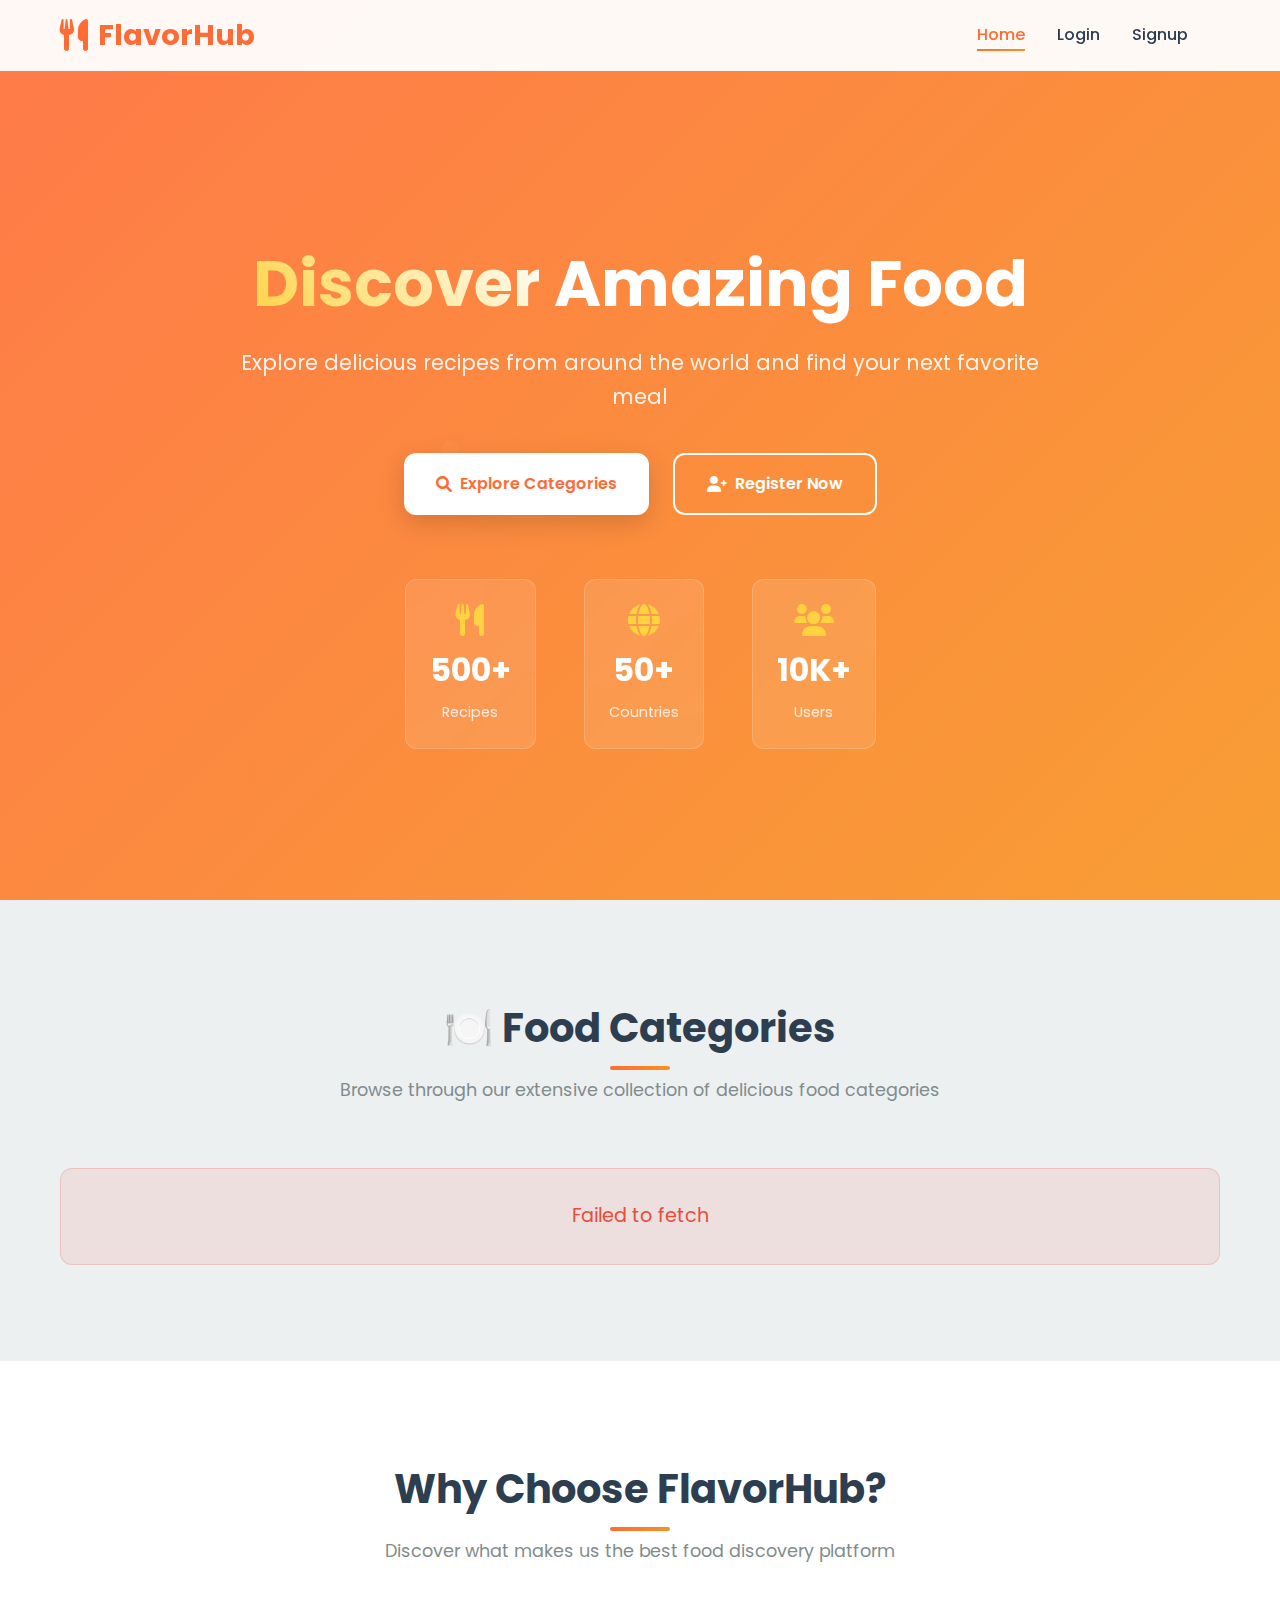
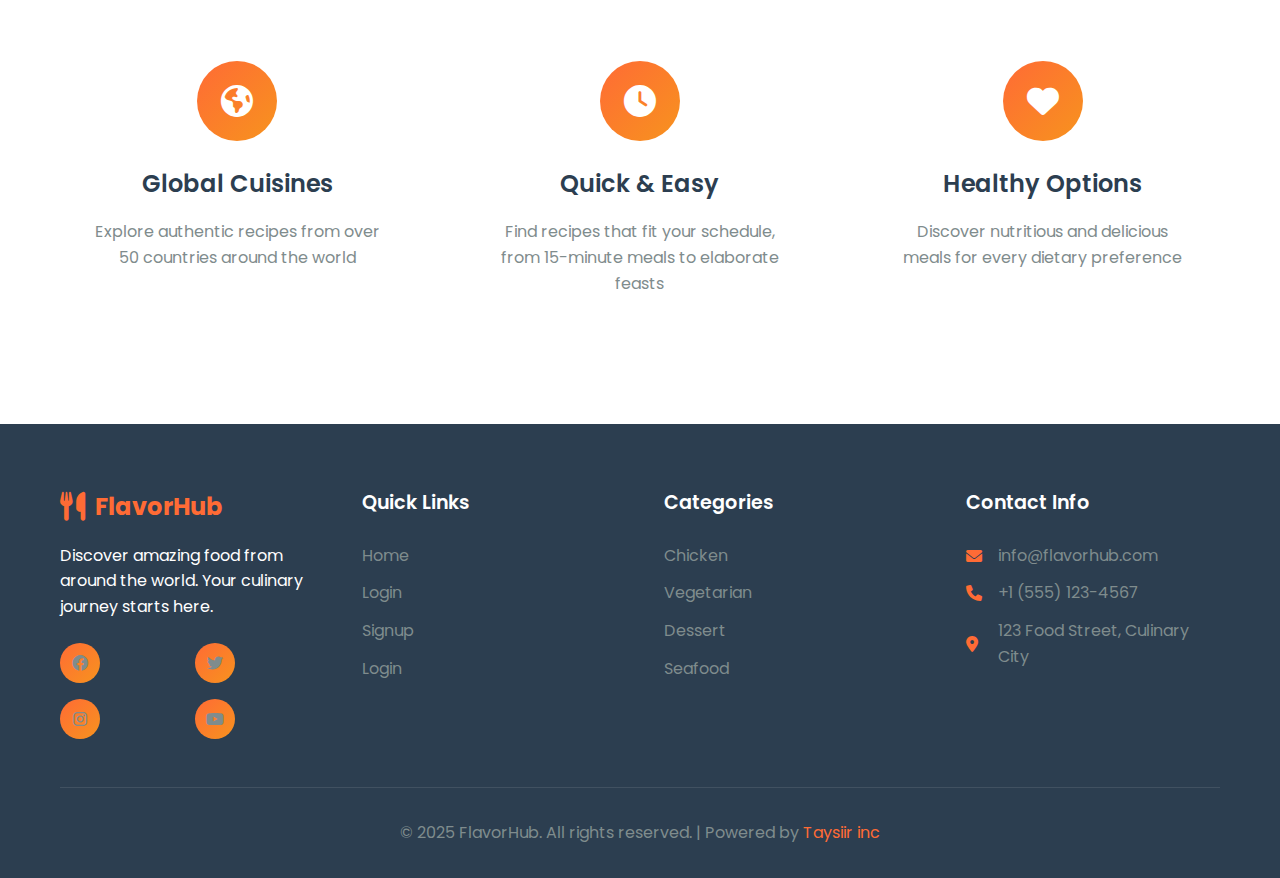
<file: index.html>
<!DOCTYPE html>
<html lang="en">
  <head>
    <meta charset="UTF-8" />
    <meta name="viewport" content="width=device-width, initial-scale=1.0" />
    <title>FlavorHub - Discover Amazing food and delicious</title>
    <link rel="stylesheet" href="css/main.css" />
    <link
      href="https://fonts.googleapis.com/css2?family=Poppins:wght@300;400;600;700&display=swap"
      rel="stylesheet"
    />
    <link
      rel="stylesheet"
      href="https://cdnjs.cloudflare.com/ajax/libs/font-awesome/6.0.0/css/all.min.css"
    />
  </head>
  <body>
    <!-- Navigation Header -->
    <nav class="navbar">
      <div class="nav-container">
        <div class="nav-logo">
          <i class="fas fa-utensils"></i>
          <span>FlavorHub</span>
        </div>
        <ul class="nav-menu">
          <li class="nav-item">
            <a href="index.html" class="nav-link active">Home</a>
          </li>
          <li class="nav-item actions">
            <a href="login.html" class="nav-link">Login</a>
          </li>
          <li class="nav-item actions">
            <a href="signup.html" class="nav-link">Signup</a>
          </li>
          <li class="nav-item User">
            <a href="signup.html" class="nav-link"></a>
          </li>
             <li class="nav-item User">
            <a href="signup.html" class="nav-link"></a>
          </li>
        </ul>
        <div class="hamburger">
          <span class="bar"></span>
          <span class="bar"></span>
          <span class="bar"></span>
        </div>
      </div>
    </nav>

    <!-- Hero Section -->
    <section class="hero">
      <div class="hero-content">
        <h1 class="hero-title">
          <span class="highlight">Discover</span> Amazing Food
        </h1>
        <p class="hero-subtitle">
          Explore delicious recipes from around the world and find your next
          favorite meal
        </p>
        <div class="hero-buttons">
          <a href="#categories" class="btn btn-primary">
            <i class="fas fa-search"></i> Explore Categories
          </a>
          <a href="signup.html" class="btn btn-secondary reg">
            <i class="fas fa-user-plus"></i> Register Now
          </a>
          <a href="#logout" class="btn btn-secondary log">
            <i class="fa-solid fa-right-from-bracket"></i> logout
          </a>
        </div>
      </div>
      <div class="hero-stats">
        <div class="stat">
          <i class="fas fa-utensils"></i>
          <span class="stat-number">500+</span>
          <span class="stat-label">Recipes</span>
        </div>
        <div class="stat">
          <i class="fas fa-globe"></i>
          <span class="stat-number">50+</span>
          <span class="stat-label">Countries</span>
        </div>
        <div class="stat">
          <i class="fas fa-users"></i>
          <span class="stat-number">10K+</span>
          <span class="stat-label">Users</span>
        </div>
      </div>
    </section>

    <!-- Categories Section -->
    <section class="categories" id="categories">
      <div class="container">
        <div class="section-header">
          <h2 class="section-title">🍽️ Food Categories</h2>
          <p class="section-subtitle">
            Browse through our extensive collection of delicious food categories
          </p>
        </div>
        <div class="grid" id="categoriesGrid">
          <!-- Cards will be inserted here dynamically -->
       
        </div>
      </div>
    </section>

    <!-- Features Section -->
    <section class="features">
      <div class="container">
        <div class="section-header">
          <h2 class="section-title">Why Choose FlavorHub?</h2>
          <p class="section-subtitle">
            Discover what makes us the best food discovery platform
          </p>
        </div>
        <div class="features-grid">
          <div class="feature-card">
            <div class="feature-icon">
              <i class="fas fa-globe-americas"></i>
            </div>
            <h3>Global Cuisines</h3>
            <p>
              Explore authentic recipes from over 50 countries around the world
            </p>
          </div>
          <div class="feature-card">
            <div class="feature-icon">
              <i class="fas fa-clock"></i>
            </div>
            <h3>Quick & Easy</h3>
            <p>
              Find recipes that fit your schedule, from 15-minute meals to
              elaborate feasts
            </p>
          </div>
          <div class="feature-card">
            <div class="feature-icon">
              <i class="fas fa-heart"></i>
            </div>
            <h3>Healthy Options</h3>
            <p>
              Discover nutritious and delicious meals for every dietary
              preference
            </p>
          </div>
        </div>
      </div>
    </section>

    <!-- Footer -->
    <footer class="footer">
      <div class="container">
        <div class="footer-content">
          <div class="footer-section">
            <div class="footer-logo">
              <i class="fas fa-utensils"></i>
              <span>FlavorHub</span>
            </div>
            <p>
              Discover amazing food from around the world. Your culinary journey
              starts here.
            </p>
            <div class="social-links">
              <a href="#"><i class="fab fa-facebook"></i></a>
              <a href="#"><i class="fab fa-twitter"></i></a>
              <a href="#"><i class="fab fa-instagram"></i></a>
              <a href="#"><i class="fab fa-youtube"></i></a>
            </div>
          </div>
          <div class="footer-section">
            <h3>Quick Links</h3>
            <ul>
              <li><a href="index.html">Home</a></li>
              <li class="actions"><a href="login.html">Login</a></li>
              <li class="actions"><a href="signup.html">Signup</a></li>
              <li class="User"><a href="#">Login</a></li>
            </ul>
          </div>
          <div class="footer-section">
            <h3>Categories</h3>
            <ul>
              <li><a href="#">Chicken</a></li>
              <li><a href="#">Vegetarian</a></li>
              <li><a href="#">Dessert</a></li>
              <li><a href="#">Seafood</a></li>
            </ul>
          </div>
          <div class="footer-section">
            <h3>Contact Info</h3>
            <div class="contact-info">
              <p><i class="fas fa-envelope"></i> info@flavorhub.com</p>
              <p><i class="fas fa-phone"></i> +1 (555) 123-4567</p>
              <p>
                <i class="fas fa-map-marker-alt"></i> 123 Food Street, Culinary
                City
              </p>
            </div>
          </div>
        </div>
        <div class="footer-bottom">
          <p>
            &copy; 2025 FlavorHub. All rights reserved. | Powered by
            <a href="https://taysiir.net/" target="_blank">Taysiir inc</a>
              
          </p>
        </div>
      </div>
    </footer>
    <script src="js/home.js" type="module"></script>

  </body>
</html>
</file>
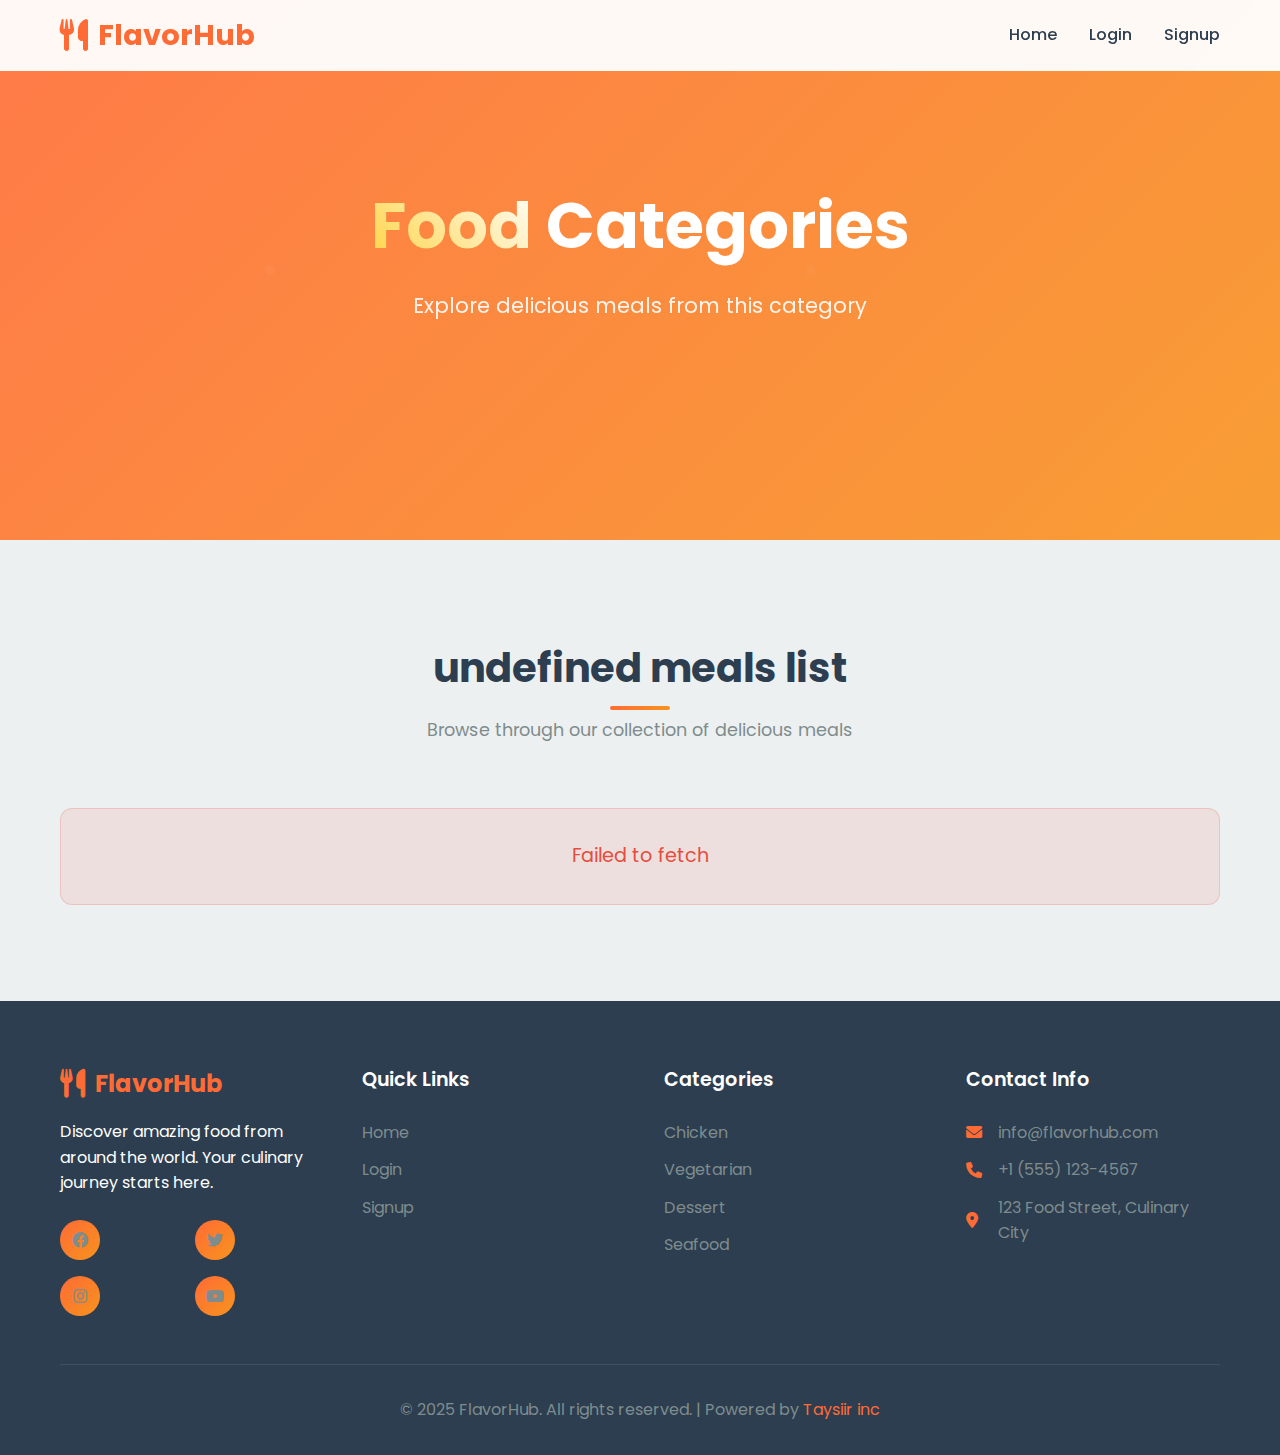
<file: meallist.html>
<!DOCTYPE html>
<html lang="en">
  <head>
    <meta charset="UTF-8" />
    <meta name="viewport" content="width=device-width, initial-scale=1.0" />
    <title>🍽️ Food Categories - FlavorHub</title>
  <link rel="stylesheet" href="css/main.css" />
    <link
      href="https://fonts.googleapis.com/css2?family=Poppins:wght@300;400;600;700&display=swap"
      rel="stylesheet"
    />
    <link
      rel="stylesheet"
      href="https://cdnjs.cloudflare.com/ajax/libs/font-awesome/6.0.0/css/all.min.css"
    />
  </head>
  <body>
    <!-- Navigation Header -->
    <nav class="navbar">
      <div class="nav-container">
        <div class="nav-logo">
          <i class="fas fa-utensils"></i>
          <span>FlavorHub</span>
        </div>
        <ul class="nav-menu">
          <li class="nav-item">
            <a href="index.html" class="nav-link active">Home</a>
          </li>
          <li class="nav-item actions">
            <a href="login.html" class="nav-link">Login</a>
          </li>
          <li class="nav-item actions">
            <a href="signup.html" class="nav-link">Signup</a>
          </li>
          <li class="nav-item User">
            <a href="signup.html" class="nav-link"></a>
          </li>
        </ul>
        <div class="hamburger">
          <span class="bar"></span>
          <span class="bar"></span>
          <span class="bar"></span>
        </div>
      </div>
    </nav>

    <!-- Hero Section -->
    <section class="hero" style="min-height: 60vh; padding-top: 100px">
      <div class="hero-content">
        <h1 class="hero-title">
          <span class="highlight">Food</span> Categories
        </h1>
        <p class="hero-subtitle">Explore delicious meals from this category</p>
      </div>
    </section>

    <!-- Categories Section -->
    <section class="categories">
      <div class="container">
        <div class="section-header">
          <h2 class="section-title cat_type">🍽️ </h2>
          <p class="section-subtitle">
            Browse through our collection of delicious meals
          </p>
        </div>
        <div class="grid" id="categoriesGrid">
          <!-- Cards will be inserted here dynamically -->
         
         
     
   
          </div>
        </div>
      </div>
    </section>

    <!-- Footer -->
    <footer class="footer">
      <div class="container">
        <div class="footer-content">
          <div class="footer-section">
            <div class="footer-logo">
              <i class="fas fa-utensils"></i>
              <span>FlavorHub</span>
            </div>
            <p>
              Discover amazing food from around the world. Your culinary journey
              starts here.
            </p>
            <div class="social-links">
              <a href="#"><i class="fab fa-facebook"></i></a>
              <a href="#"><i class="fab fa-twitter"></i></a>
              <a href="#"><i class="fab fa-instagram"></i></a>
              <a href="#"><i class="fab fa-youtube"></i></a>
            </div>
          </div>
          <div class="footer-section">
            <h3>Quick Links</h3>
            <ul>
              <li><a href="index.html">Home</a></li>
              <li><a href="login.html">Login</a></li>
              <li><a href="signup.html">Signup</a></li>
            </ul>
          </div>
          <div class="footer-section">
            <h3>Categories</h3>
            <ul>
              <li><a href="#">Chicken</a></li>
              <li><a href="#">Vegetarian</a></li>
              <li><a href="#">Dessert</a></li>
              <li><a href="#">Seafood</a></li>
            </ul>
          </div>
          <div class="footer-section">
            <h3>Contact Info</h3>
            <div class="contact-info">
              <p><i class="fas fa-envelope"></i> info@flavorhub.com</p>
              <p><i class="fas fa-phone"></i> +1 (555) 123-4567</p>
              <p>
                <i class="fas fa-map-marker-alt"></i> 123 Food Street, Culinary
                City
              </p>
            </div>
          </div>
        </div>
        <div class="footer-bottom">
          <p>
            &copy; 2025 FlavorHub. All rights reserved. | Powered by
            <a href="https://taysiir.net/" target="_blank">Taysiir inc</a>
          </p>
        </div>
      </div>
    </footer>
    <script src="js/meallist.js" type="module"></script>
  </body>
</html>
</file>
<file: css/main.css>
/* Reset & Base Styles */
* {
  margin: 0;
  padding: 0;
  box-sizing: border-box;
}

:root {
  --primary-color: #ff6b35;
  --secondary-color: #f7931e;
  --accent-color: #ffd23f;
  --dark-color: #2c3e50;
  --light-color: #ecf0f1;
  --white: #ffffff;
  --text-dark: #2c3e50;
  --text-light: #7f8c8d;
  --gradient-primary: linear-gradient(135deg, #ff6b35 0%, #f7931e 100%);
  --gradient-secondary: linear-gradient(135deg, #667eea 0%, #764ba2 100%);
  --shadow-light: 0 4px 6px rgba(0, 0, 0, 0.1);
  --shadow-medium: 0 8px 25px rgba(0, 0, 0, 0.15);
  --shadow-heavy: 0 15px 35px rgba(0, 0, 0, 0.2);
  --border-radius: 12px;
  --transition: all 0.3s cubic-bezier(0.4, 0, 0.2, 1);
}

body {
  font-family: "Poppins", -apple-system, BlinkMacSystemFont, "Segoe UI", Roboto,
    sans-serif;
  line-height: 1.6;
  color: var(--text-dark);
  background: var(--white);
  overflow-x: hidden;
}

.container {
  max-width: 1200px;
  margin: 0 auto;
  padding: 0 20px;
}

/* Navigation */
.navbar {
  position: fixed;
  top: 0;
  width: 100%;
  background: rgba(255, 255, 255, 0.95);
  backdrop-filter: blur(10px);
  border-bottom: 1px solid rgba(255, 255, 255, 0.2);
  z-index: 1000;
  transition: var(--transition);
  margin-bottom: 50px;
}

.nav-container {
  max-width: 1200px;
  margin: 0 auto;
  padding: 0 20px;
  display: flex;
  justify-content: space-between;
  align-items: center;
  height: 70px;
}

.nav-logo {
  display: flex;
  align-items: center;
  font-size: 1.8rem;
  font-weight: 700;
  color: var(--primary-color);
  text-decoration: none;
}

.nav-logo i {
  margin-right: 10px;
  font-size: 2rem;
}

.nav-menu {
  display: flex;
  list-style: none;
  gap: 2rem;
}

.nav-menu span {
  color: var(--primary-color);
}

.nav-link {
  text-decoration: none;
  color: var(--text-dark);
  font-weight: 500;
  position: relative;
  transition: var(--transition);
}

.nav-link:hover,
.nav-link.active {
  color: var(--primary-color);
}

.nav-link::after {
  content: "";
  position: absolute;
  bottom: -5px;
  left: 0;
  width: 0;
  height: 2px;
  background: var(--gradient-primary);
  transition: var(--transition);
}

.nav-link:hover::after,
.nav-link.active::after {
  width: 100%;
}

.hamburger {
  display: none;
  flex-direction: column;
  cursor: pointer;
}

.bar {
  width: 25px;
  height: 3px;
  background: var(--text-dark);
  margin: 3px 0;
  transition: var(--transition);
}
/* sweet alert */
button.confirm {
  background-color: var(--primary-color) !important;
}

/* Hero Section */
.hero {
  background: linear-gradient(
      135deg,
      rgba(255, 107, 53, 0.9) 0%,
      rgba(247, 147, 30, 0.9) 100%
    ),
    url("https://images.unsplash.com/photo-1575672401987-c8f1debabfd7?q=80&w=1170&auto=format&fit=crop&ixlib=rb-4.1.0&ixid=M3wxMjA3fDB8MHxwaG90by1wYWdlfHx8fGVufDB8fHx8fA%3D%3D")
      center/cover;
  min-height: 100vh;
  display: flex;
  flex-direction: column;
  justify-content: center;
  align-items: center;
  text-align: center;
  color: var(--white);
  position: relative;
  overflow: hidden;
  padding-top: 120px;
  padding-bottom: 25px;
}

.hero::before {
  content: "";
  position: absolute;
  top: 0;
  left: 0;
  right: 0;
  bottom: 0;
  background: url('data:image/svg+xml,<svg xmlns="http://www.w3.org/2000/svg" viewBox="0 0 100 100"><defs><pattern id="grain" width="100" height="100" patternUnits="userSpaceOnUse"><circle cx="50" cy="50" r="1" fill="white" opacity="0.1"/></pattern></defs><rect width="100" height="100" fill="url(%23grain)"/></svg>');
  opacity: 0.3;
}

.hero-content {
  position: relative;
  z-index: 2;
  max-width: 800px;
  margin-bottom: 4rem;
}

.hero-title {
  font-size: 4rem;
  font-weight: 700;
  margin-bottom: 1.5rem;
  line-height: 1.2;
  animation: fadeInUp 1s ease-out;
}

.highlight {
  background: linear-gradient(45deg, var(--accent-color), var(--white));
  -webkit-background-clip: text;
  -webkit-text-fill-color: transparent;
  background-clip: text;
}

.hero-subtitle {
  font-size: 1.3rem;
  margin-bottom: 2.5rem;
  opacity: 0.9;
  animation: fadeInUp 1s ease-out 0.2s both;
}

.hero-buttons {
  display: flex;
  gap: 1.5rem;
  justify-content: center;
  flex-wrap: wrap;
  animation: fadeInUp 1s ease-out 0.4s both;
}

.btn {
  display: inline-flex;
  align-items: center;
  gap: 0.5rem;
  padding: 1rem 2rem;
  border-radius: var(--border-radius);
  text-decoration: none;
  font-weight: 600;
  transition: var(--transition);
  border: none;
  cursor: pointer;
  font-size: 1rem;
}

.btn-primary {
  background: var(--white);
  color: var(--primary-color);
  box-shadow: var(--shadow-medium);
}

.btn-primary:hover {
  transform: translateY(-3px);
  box-shadow: var(--shadow-heavy);
}

.btn-secondary {
  background: transparent;
  color: var(--white);
  border: 2px solid var(--white);
}

.btn-secondary:hover {
  background: var(--white);
  color: var(--primary-color);
  transform: translateY(-3px);
}

.hero-stats {
  display: flex;
  gap: 3rem;
  justify-content: center;
  flex-wrap: wrap;
  animation: fadeInUp 1s ease-out 0.6s both;
}

.stat {
  text-align: center;
  background: rgba(255, 255, 255, 0.1);
  padding: 1.5rem;
  border-radius: var(--border-radius);
  backdrop-filter: blur(10px);
  border: 1px solid rgba(255, 255, 255, 0.2);
  transition: var(--transition);
}

.stat:hover {
  transform: translateY(-5px);
  background: rgba(255, 255, 255, 0.2);
}

.stat i {
  font-size: 2rem;
  margin-bottom: 0.5rem;
  color: var(--accent-color);
}

.stat-number {
  display: block;
  font-size: 2rem;
  font-weight: 700;
  margin-bottom: 0.25rem;
}

.stat-label {
  font-size: 0.9rem;
  opacity: 0.8;
}

/* Section Headers */
.section-header {
  text-align: center;
  margin-bottom: 4rem;
}

.section-title {
  font-size: 2.5rem;
  font-weight: 700;
  color: var(--text-dark);
  margin-bottom: 1rem;
  position: relative;
}

.section-title::after {
  content: "";
  position: absolute;
  bottom: -10px;
  left: 50%;
  transform: translateX(-50%);
  width: 60px;
  height: 4px;
  background: var(--gradient-primary);
  border-radius: 2px;
}

.section-subtitle {
  font-size: 1.1rem;
  color: var(--text-light);
  max-width: 600px;
  margin: 0 auto;
}

/* Categories Section */
.categories {
  padding: 6rem 0;
  background: var(--light-color);
}

.grid {
  display: grid;
  grid-template-columns: repeat(auto-fit, minmax(300px, 1fr));
  gap: 2rem;
}

.card {
  background: var(--white);
  border-radius: var(--border-radius);
  overflow: hidden;
  box-shadow: var(--shadow-light);
  transition: var(--transition);
  position: relative;
}

.card::before {
  content: "";
  position: absolute;
  top: 0;
  left: 0;
  right: 0;
  bottom: 0;
  background: var(--gradient-primary);
  opacity: 0;
  transition: var(--transition);
  z-index: 1;
}

.card:hover {
  transform: translateY(-10px);
  box-shadow: var(--shadow-heavy);
}

.card:hover::before {
  opacity: 0.1;
}

.card img {
  width: 100%;
  height: 200px;
  object-fit: cover;
  transition: var(--transition);
}

.card:hover img {
  transform: scale(1.05);
}

.card-content {
  padding: 1.5rem;
  position: relative;
  z-index: 2;
}

.card-content h3 {
  font-size: 1.3rem;
  font-weight: 600;
  margin-bottom: 0.75rem;
  color: var(--text-dark);
}

.card-content a {
  text-decoration: none;
  color: var(--text-dark);
  transition: var(--transition);
}

.card-content a:hover {
  color: var(--primary-color);
}

.card-content p {
  color: var(--text-light);
  line-height: 1.6;
}

/* Features Section */
.features {
  padding: 6rem 0;
  background: var(--white);
}

.features-grid {
  display: grid;
  grid-template-columns: repeat(auto-fit, minmax(300px, 1fr));
  gap: 3rem;
}

.feature-card {
  text-align: center;
  padding: 2rem;
  border-radius: var(--border-radius);
  transition: var(--transition);
  position: relative;
}

.feature-card::before {
  content: "";
  position: absolute;
  top: 0;
  left: 0;
  right: 0;
  bottom: 0;
  background: var(--gradient-primary);
  opacity: 0;
  border-radius: var(--border-radius);
  transition: var(--transition);
  z-index: 1;
}

.feature-card:hover::before {
  opacity: 0.05;
}

.feature-card:hover {
  transform: translateY(-10px);
}

.feature-icon {
  width: 80px;
  height: 80px;
  margin: 0 auto 1.5rem;
  background: var(--gradient-primary);
  border-radius: 50%;
  display: flex;
  align-items: center;
  justify-content: center;
  position: relative;
  z-index: 2;
}

.feature-icon i {
  font-size: 2rem;
  color: var(--white);
}

.feature-card h3 {
  font-size: 1.5rem;
  font-weight: 600;
  margin-bottom: 1rem;
  color: var(--text-dark);
  position: relative;
  z-index: 2;
}

.feature-card p {
  color: var(--text-light);
  line-height: 1.6;
  position: relative;
  z-index: 2;
}

/* Footer */
.footer {
  background: var(--dark-color);
  color: var(--white);
  padding: 4rem 0 2rem;
}

.footer-content {
  display: grid;
  grid-template-columns: repeat(auto-fit, minmax(250px, 1fr));
  gap: 3rem;
  margin-bottom: 3rem;
}

.footer-logo {
  display: flex;
  align-items: center;
  font-size: 1.5rem;
  font-weight: 700;
  color: var(--primary-color);
  margin-bottom: 1rem;
}

.footer-logo i {
  margin-right: 10px;
  font-size: 1.8rem;
}

.footer-section h3 {
  font-size: 1.2rem;
  font-weight: 600;
  margin-bottom: 1.5rem;
  color: var(--white);
}

.footer-section ul {
  list-style: none;
}

.footer-section ul li {
  margin-bottom: 0.75rem;
}

.footer-section a {
  color: var(--text-light);
  text-decoration: none;
  transition: var(--transition);
}

.footer-section a:hover {
  color: var(--primary-color);
}

.social-links {
  display: flex;
  gap: 1rem;
  margin-top: 1.5rem;
}

.social-links a {
  width: 40px;
  height: 40px;
  background: var(--gradient-primary);
  border-radius: 50%;
  display: flex;
  align-items: center;
  justify-content: center;
  transition: var(--transition);
}

.social-links a:hover {
  transform: translateY(-3px);
  box-shadow: var(--shadow-medium);
}

.contact-info p {
  display: flex;
  align-items: center;
  gap: 0.75rem;
  margin-bottom: 0.75rem;
  color: var(--text-light);
}

.contact-info i {
  color: var(--primary-color);
  width: 20px;
}

.footer-bottom {
  border-top: 1px solid rgba(255, 255, 255, 0.1);
  padding-top: 2rem;
  text-align: center;
  color: var(--text-light);
}

.footer-bottom a {
  color: var(--primary-color);
  text-decoration: none;
}

/* Animations */
@keyframes fadeInUp {
  from {
    opacity: 0;
    transform: translateY(30px);
  }
  to {
    opacity: 1;
    transform: translateY(0);
  }
}

@keyframes pulse {
  0%,
  100% {
    transform: scale(1);
  }
  50% {
    transform: scale(1.05);
  }
}

/* Error Styles */
p.Error {
  color: #e74c3c;
  font-size: 1.2rem;
  text-align: center;
  padding: 2rem;
  background: rgba(231, 76, 60, 0.1);
  border-radius: var(--border-radius);
  border: 1px solid rgba(231, 76, 60, 0.2);
}

/* Meal Card Styles */
.meal-card {
  display: flex;
  background: var(--white);
  border-radius: var(--border-radius);
  box-shadow: var(--shadow-medium);
  overflow: hidden;
  transition: var(--transition);
  margin: 2rem 0;
}

.meal-card:hover {
  transform: translateY(-5px);
  box-shadow: var(--shadow-heavy);
}

.meal-info {
  flex: 1;
  padding: 2rem;
}

.meal-title {
  font-size: 2rem;
  color: var(--primary-color);
  margin-bottom: 1rem;
  font-weight: 700;
}

.instructions {
  margin-bottom: 1.5rem;
  color: var(--text-light);
  line-height: 1.6;
}

.ingredients h3 {
  margin-top: 1.5rem;
  color: var(--text-dark);
  font-size: 1.3rem;
  margin-bottom: 1rem;
}

.ingredients ul {
  list-style: none;
  display: grid;
  grid-template-columns: repeat(auto-fit, minmax(200px, 1fr));
  gap: 0.5rem;
}

.ingredients li {
  background: var(--light-color);
  padding: 0.75rem;
  border-radius: 8px;
  transition: var(--transition);
}

.ingredients li:hover {
  background: var(--gradient-primary);
  color: var(--white);
  transform: translateX(5px);
}

.img {
  flex: 1;
  max-width: 50%;
  overflow: hidden;
}

.img img {
  width: 100%;
  height: 100%;
  object-fit: cover;
  transition: var(--transition);
}

.meal-card:hover .img img {
  transform: scale(1.05);
}

.youtube-link {
  display: inline-flex;
  align-items: center;
  gap: 0.5rem;
  margin-top: 1.5rem;
  background: var(--gradient-primary);
  color: var(--white);
  padding: 0.75rem 1.5rem;
  border-radius: var(--border-radius);
  text-decoration: none;
  font-weight: 600;
  transition: var(--transition);
  border: none;
  cursor: pointer;
}

.youtube-link:hover {
  transform: translateY(-2px);
  box-shadow: var(--shadow-medium);
}

/* Responsive Design */
@media (max-width: 768px) {
  .hamburger {
    display: flex;
  }

  .nav-menu {
    position: fixed;
    left: -100%;
    top: 70px;
    flex-direction: column;
    background-color: var(--white);
    width: 100%;
    text-align: center;
    transition: 0.3s;
    box-shadow: var(--shadow-medium);
    padding: 2rem 0;
  }

  .nav-menu.active {
    left: 0;
  }

  .nav-menu li {
    margin: 1rem 0;
  }

  .hero-title {
    font-size: 2.5rem;
  }

  .hero-subtitle {
    font-size: 1.1rem;
  }

  .hero-buttons {
    flex-direction: column;
    align-items: center;
  }

  .hero-stats {
    gap: 1.5rem;
  }

  .section-title {
    font-size: 2rem;
  }

  .grid {
    grid-template-columns: 1fr;
  }

  .features-grid {
    grid-template-columns: 1fr;
    gap: 2rem;
  }

  .meal-card {
    flex-direction: column;
  }

  .img {
    max-width: 100%;
  }

  .footer-content {
    grid-template-columns: 1fr;
    gap: 2rem;
  }

  /* About page responsive */
  .about-grid {
    grid-template-columns: 1fr;
    gap: 2rem;
  }

  .team-grid {
    grid-template-columns: 1fr;
  }

  .values-grid {
    grid-template-columns: 1fr;
  }

  /* Gallery page responsive */
  .filter-buttons {
    flex-direction: column;
    align-items: center;
  }

  .gallery-grid {
    grid-template-columns: 1fr;
  }

  .featured-grid {
    grid-template-columns: 1fr;
  }

  /* Contact page responsive */
  .contact-grid {
    grid-template-columns: 1fr;
    gap: 2rem;
  }

  .contact-info-item {
    flex-direction: column;
    text-align: center;
  }

  .social-links {
    grid-template-columns: 1fr;
  }
}

@media (max-width: 480px) {
  .container {
    padding: 0 15px;
  }

  .hero-title {
    font-size: 2rem;
  }

  .hero-subtitle {
    font-size: 1rem;
  }

  .btn {
    padding: 0.75rem 1.5rem;
    font-size: 0.9rem;
  }

  .stat {
    padding: 1rem;
  }

  .stat-number {
    font-size: 1.5rem;
  }
}

/* About Page Styles */
.about-content {
  padding: 6rem 0;
  background: var(--white);
}

.about-grid {
  display: grid;
  grid-template-columns: 1fr 1fr;
  gap: 4rem;
  align-items: center;
}

.about-text h2 {
  font-size: 2.5rem;
  color: var(--text-dark);
  margin-bottom: 1.5rem;
  font-weight: 700;
}

.about-text h3 {
  font-size: 1.5rem;
  color: var(--primary-color);
  margin: 2rem 0 1rem;
  font-weight: 600;
}

.about-text p {
  color: var(--text-light);
  line-height: 1.8;
  margin-bottom: 1.5rem;
}

.feature-list {
  list-style: none;
  margin-top: 1.5rem;
}

.feature-list li {
  display: flex;
  align-items: center;
  gap: 1rem;
  margin-bottom: 1rem;
  color: var(--text-light);
}

.feature-list i {
  color: var(--primary-color);
  font-size: 1.2rem;
}

.about-image img {
  width: 100%;
  border-radius: var(--border-radius);
  box-shadow: var(--shadow-medium);
}

.team-section {
  padding: 6rem 0;
  background: var(--light-color);
}

.team-grid {
  display: grid;
  grid-template-columns: repeat(auto-fit, minmax(300px, 1fr));
  gap: 3rem;
}

.team-member {
  text-align: center;
  background: var(--white);
  padding: 2rem;
  border-radius: var(--border-radius);
  box-shadow: var(--shadow-light);
  transition: var(--transition);
}

.team-member:hover {
  transform: translateY(-10px);
  box-shadow: var(--shadow-heavy);
}

.member-image {
  width: 150px;
  height: 150px;
  margin: 0 auto 1.5rem;
  border-radius: 50%;
  overflow: hidden;
  border: 4px solid var(--primary-color);
}

.member-image img {
  width: 100%;
  height: 100%;
  object-fit: cover;
}

.team-member h3 {
  font-size: 1.5rem;
  color: var(--text-dark);
  margin-bottom: 0.5rem;
  font-weight: 600;
}

.member-role {
  color: var(--primary-color);
  font-weight: 600;
  margin-bottom: 1rem;
}

.member-bio {
  color: var(--text-light);
  line-height: 1.6;
}

.values-section {
  padding: 6rem 0;
  background: var(--white);
}

.values-grid {
  display: grid;
  grid-template-columns: repeat(auto-fit, minmax(250px, 1fr));
  gap: 2rem;
}

.value-card {
  text-align: center;
  padding: 2rem;
  border-radius: var(--border-radius);
  transition: var(--transition);
  background: var(--light-color);
}

.value-card:hover {
  transform: translateY(-5px);
  background: var(--white);
  box-shadow: var(--shadow-medium);
}

.value-icon {
  width: 80px;
  height: 80px;
  margin: 0 auto 1.5rem;
  background: var(--gradient-primary);
  border-radius: 50%;
  display: flex;
  align-items: center;
  justify-content: center;
}

.value-icon i {
  font-size: 2rem;
  color: var(--white);
}

.value-card h3 {
  font-size: 1.3rem;
  color: var(--text-dark);
  margin-bottom: 1rem;
  font-weight: 600;
}

.value-card p {
  color: var(--text-light);
  line-height: 1.6;
}

/* Gallery Page Styles */
.filter-section {
  padding: 3rem 0;
  background: var(--light-color);
}

.filter-buttons {
  display: flex;
  justify-content: center;
  gap: 1rem;
  flex-wrap: wrap;
}

.filter-btn {
  padding: 0.75rem 1.5rem;
  border: 2px solid var(--primary-color);
  background: transparent;
  color: var(--primary-color);
  border-radius: var(--border-radius);
  cursor: pointer;
  transition: var(--transition);
  font-weight: 600;
}

.filter-btn:hover,
.filter-btn.active {
  background: var(--primary-color);
  color: var(--white);
}

.gallery-section {
  padding: 4rem 0;
  background: var(--white);
}

.gallery-grid {
  display: grid;
  grid-template-columns: repeat(auto-fit, minmax(300px, 1fr));
  gap: 2rem;
}

.gallery-item {
  position: relative;
  border-radius: var(--border-radius);
  overflow: hidden;
  box-shadow: var(--shadow-light);
  transition: var(--transition);
}

.gallery-item:hover {
  transform: translateY(-5px);
  box-shadow: var(--shadow-heavy);
}

.gallery-image {
  position: relative;
  overflow: hidden;
}

.gallery-image img {
  width: 100%;
  height: 250px;
  object-fit: cover;
  transition: var(--transition);
}

.gallery-item:hover .gallery-image img {
  transform: scale(1.1);
}

.gallery-overlay {
  position: absolute;
  top: 0;
  left: 0;
  right: 0;
  bottom: 0;
  background: rgba(0, 0, 0, 0.7);
  display: flex;
  flex-direction: column;
  justify-content: center;
  align-items: center;
  opacity: 0;
  transition: var(--transition);
}

.gallery-item:hover .gallery-overlay {
  opacity: 1;
}

.gallery-overlay h3 {
  color: var(--white);
  font-size: 1.5rem;
  margin-bottom: 1rem;
  text-align: center;
}

.gallery-btn {
  background: var(--gradient-primary);
  color: var(--white);
  border: none;
  padding: 0.75rem 1.5rem;
  border-radius: var(--border-radius);
  cursor: pointer;
  font-weight: 600;
  transition: var(--transition);
}

.gallery-btn:hover {
  transform: translateY(-2px);
  box-shadow: var(--shadow-medium);
}

.featured-section {
  padding: 6rem 0;
  background: var(--light-color);
}

.featured-grid {
  display: grid;
  grid-template-columns: repeat(auto-fit, minmax(350px, 1fr));
  gap: 2rem;
}

.featured-card {
  background: var(--white);
  border-radius: var(--border-radius);
  overflow: hidden;
  box-shadow: var(--shadow-light);
  transition: var(--transition);
}

.featured-card:hover {
  transform: translateY(-10px);
  box-shadow: var(--shadow-heavy);
}

.featured-image {
  position: relative;
  overflow: hidden;
}

.featured-image img {
  width: 100%;
  height: 200px;
  object-fit: cover;
  transition: var(--transition);
}

.featured-card:hover .featured-image img {
  transform: scale(1.05);
}

.featured-overlay {
  position: absolute;
  top: 1rem;
  right: 1rem;
}

.featured-rating {
  background: rgba(0, 0, 0, 0.8);
  color: var(--white);
  padding: 0.5rem 1rem;
  border-radius: 20px;
  display: flex;
  align-items: center;
  gap: 0.5rem;
  font-weight: 600;
}

.featured-rating i {
  color: var(--accent-color);
}

.featured-content {
  padding: 1.5rem;
}

.featured-content h3 {
  font-size: 1.3rem;
  color: var(--text-dark);
  margin-bottom: 0.75rem;
  font-weight: 600;
}

.featured-content p {
  color: var(--text-light);
  margin-bottom: 1rem;
  line-height: 1.6;
}

.featured-meta {
  display: flex;
  gap: 1.5rem;
  color: var(--text-light);
  font-size: 0.9rem;
}

.featured-meta span {
  display: flex;
  align-items: center;
  gap: 0.5rem;
}

.featured-meta i {
  color: var(--primary-color);
}

/* Contact Page Styles */
.contact-section {
  padding: 6rem 0;
  background: var(--white);
}

.contact-grid {
  display: grid;
  grid-template-columns: 1fr 1fr;
  gap: 4rem;
}

.contact-form-container h2,
.contact-info-container h2 {
  font-size: 2rem;
  color: var(--text-dark);
  margin-bottom: 2rem;
  font-weight: 700;
}

.contact-form {
  background: var(--light-color);
  padding: 2rem;
  border-radius: var(--border-radius);
}

.form-group {
  margin-bottom: 1.5rem;
}

.form-group label {
  display: block;
  margin-bottom: 0.5rem;
  color: var(--text-dark);
  font-weight: 600;
}

.form-group input,
.form-group select,
.form-group textarea {
  width: 100%;
  padding: 1rem;
  border: 2px solid #e1e5e9;
  border-radius: var(--border-radius);
  font-size: 1rem;
  transition: var(--transition);
  background: var(--white);
}

.form-group input:focus,
.form-group select:focus,
.form-group textarea:focus {
  outline: none;
  border-color: var(--primary-color);
  box-shadow: 0 0 0 3px rgba(255, 107, 53, 0.1);
}

.contact-info-grid {
  display: grid;
  gap: 2rem;
}

.contact-info-item {
  display: flex;
  gap: 1.5rem;
  align-items: flex-start;
}

.contact-icon {
  width: 60px;
  height: 60px;
  background: var(--gradient-primary);
  border-radius: 50%;
  display: flex;
  align-items: center;
  justify-content: center;
  flex-shrink: 0;
}

.contact-icon i {
  font-size: 1.5rem;
  color: var(--white);
}

.contact-details h3 {
  font-size: 1.2rem;
  color: var(--text-dark);
  margin-bottom: 0.5rem;
  font-weight: 600;
}

.contact-details p {
  color: var(--text-light);
  line-height: 1.6;
}

.social-section {
  margin-top: 3rem;
  padding-top: 2rem;
  border-top: 1px solid #e1e5e9;
}

.social-section h3 {
  font-size: 1.3rem;
  color: var(--text-dark);
  margin-bottom: 1.5rem;
  font-weight: 600;
}

.social-links {
  display: grid;
  grid-template-columns: repeat(2, 1fr);
  gap: 1rem;
}

.social-link {
  display: flex;
  align-items: center;
  gap: 1rem;
  padding: 1rem;
  background: var(--light-color);
  border-radius: var(--border-radius);
  text-decoration: none;
  color: var(--text-dark);
  transition: var(--transition);
}

.social-link:hover {
  background: var(--gradient-primary);
  color: var(--white);
  transform: translateY(-2px);
}

.social-link i {
  font-size: 1.5rem;
  width: 30px;
  text-align: center;
}

/* FAQ Section */
.faq-section {
  padding: 6rem 0;
  background: var(--light-color);
}

.faq-grid {
  max-width: 800px;
  margin: 0 auto;
}

.faq-item {
  background: var(--white);
  border-radius: var(--border-radius);
  margin-bottom: 1rem;
  box-shadow: var(--shadow-light);
  overflow: hidden;
}

.faq-question {
  padding: 1.5rem;
  cursor: pointer;
  display: flex;
  justify-content: space-between;
  align-items: center;
  transition: var(--transition);
}

.faq-question:hover {
  background: var(--light-color);
}

.faq-question h3 {
  font-size: 1.2rem;
  color: var(--text-dark);
  font-weight: 600;
  margin: 0;
}

.faq-question i {
  color: var(--primary-color);
  transition: var(--transition);
}

.faq-answer {
  max-height: 0;
  overflow: hidden;
  transition: max-height 0.3s ease;
}

.faq-answer p {
  padding: 0 1.5rem 1.5rem;
  color: var(--text-light);
  line-height: 1.6;
  margin: 0;
}

/* Smooth scrolling */
html {
  scroll-behavior: smooth;
}

/* Loading animation */
.loading {
  display: inline-block;
  width: 20px;
  height: 20px;
  border: 3px solid rgba(255, 255, 255, 0.3);
  border-radius: 50%;
  border-top-color: var(--white);
  animation: spin 1s ease-in-out infinite;
}

@keyframes spin {
  to {
    transform: rotate(360deg);
  }
}

/* Authentication Pages Styles */
.auth-section {
  padding: 6rem 0;
  background: var(--light-color);
  min-height: 100vh;
  display: flex;
  align-items: center;
}

.auth-container {
  display: grid;
  grid-template-columns: 1fr 1fr;
  gap: 4rem;
  align-items: center;
  max-width: 1000px;
  margin: 0 auto;
}

.auth-card {
  background: var(--white);
  padding: 3rem;
  border-radius: var(--border-radius);
  box-shadow: var(--shadow-heavy);
  position: relative;
  z-index: 2;
}

.auth-header {
  text-align: center;
  margin-bottom: 2rem;
}

.auth-logo {
  display: flex;
  align-items: center;
  justify-content: center;
  gap: 1rem;
  font-size: 1.5rem;
  font-weight: 700;
  color: var(--primary-color);
  margin-bottom: 1.5rem;
}

.auth-logo i {
  font-size: 2rem;
}

.auth-header h1 {
  font-size: 2rem;
  color: var(--text-dark);
  margin-bottom: 0.5rem;
  font-weight: 700;
}

.auth-header p {
  color: var(--text-light);
  font-size: 1rem;
}

.auth-form {
  display: flex;
  flex-direction: column;
  gap: 1.5rem;
}

.form-row {
  display: grid;
  grid-template-columns: 1fr 1fr;
  gap: 1rem;
}

.input-group {
  position: relative;
  display: flex;
  align-items: center;
}

.input-group i {
  position: absolute;
  left: 1rem;
  color: var(--text-light);
  z-index: 2;
}

.input-group input {
  width: 100%;
  padding: 1rem 1rem 1rem 3rem;
  border: 2px solid #e1e5e9;
  border-radius: var(--border-radius);
  font-size: 1rem;
  transition: var(--transition);
  background: var(--white);
}

.input-group input:focus {
  outline: none;
  border-color: var(--primary-color);
  box-shadow: 0 0 0 3px rgba(255, 107, 53, 0.1);
}

.password-toggle {
  position: absolute;
  right: 1rem;
  background: none;
  border: none;
  color: var(--text-light);
  cursor: pointer;
  z-index: 2;
  transition: var(--transition);
}

.password-toggle:hover {
  color: var(--primary-color);
}

.password-strength {
  margin-top: 0.5rem;
}

.strength-bar {
  width: 100%;
  height: 4px;
  background: #e1e5e9;
  border-radius: 2px;
  overflow: hidden;
  margin-bottom: 0.25rem;
}

.strength-fill {
  height: 100%;
  transition: var(--transition);
  border-radius: 2px;
}

.strength-fill.weak {
  background: #e74c3c;
  width: 25%;
}

.strength-fill.medium {
  background: #f39c12;
  width: 50%;
}

.strength-fill.strong {
  background: #27ae60;
  width: 100%;
}

.strength-text {
  font-size: 0.8rem;
  color: var(--text-light);
}

.form-options {
  display: flex;
  justify-content: space-between;
  align-items: center;
  flex-wrap: wrap;
  gap: 1rem;
}

.checkbox-container {
  display: flex;
  align-items: center;
  gap: 0.75rem;
  cursor: pointer;
  font-size: 0.9rem;
  color: var(--text-light);
}

.checkbox-container input[type="checkbox"] {
  display: none;
}

.checkmark {
  width: 20px;
  height: 20px;
  border: 2px solid #e1e5e9;
  border-radius: 4px;
  position: relative;
  transition: var(--transition);
}

.checkbox-container input[type="checkbox"]:checked + .checkmark {
  background: var(--primary-color);
  border-color: var(--primary-color);
}

.checkbox-container input[type="checkbox"]:checked + .checkmark::after {
  content: "";
  position: absolute;
  left: 6px;
  top: 2px;
  width: 6px;
  height: 10px;
  border: solid white;
  border-width: 0 2px 2px 0;
  transform: rotate(45deg);
}

.forgot-password {
  color: var(--primary-color);
  text-decoration: none;
  font-size: 0.9rem;
  transition: var(--transition);
}

.forgot-password:hover {
  text-decoration: underline;
}

.terms-link {
  color: var(--primary-color);
  text-decoration: none;
  transition: var(--transition);
}

.terms-link:hover {
  text-decoration: underline;
}

.auth-btn {
  width: 100%;
  padding: 1rem;
  font-size: 1.1rem;
  font-weight: 600;
  margin-top: 1rem;
}

.auth-divider {
  text-align: center;
  position: relative;
  margin: 1.5rem 0;
}

.auth-divider::before {
  content: "";
  position: absolute;
  top: 50%;
  left: 0;
  right: 0;
  height: 1px;
  background: #e1e5e9;
}

.auth-divider span {
  background: var(--white);
  padding: 0 1rem;
  color: var(--text-light);
  font-size: 0.9rem;
}

.social-login {
  display: flex;
  flex-direction: column;
  gap: 1rem;
}

.btn-social {
  width: 100%;
  padding: 1rem;
  border: 2px solid #e1e5e9;
  background: var(--white);
  color: var(--text-dark);
  border-radius: var(--border-radius);
  font-weight: 600;
  transition: var(--transition);
  display: flex;
  align-items: center;
  justify-content: center;
  gap: 0.75rem;
}

.btn-social:hover {
  border-color: var(--primary-color);
  color: var(--primary-color);
  transform: translateY(-2px);
}

.btn-google:hover {
  border-color: #db4437;
  color: #db4437;
}

.btn-facebook:hover {
  border-color: #3b5998;
  color: #3b5998;
}

.auth-footer {
  text-align: center;
  margin-top: 1.5rem;
}

.auth-footer p {
  color: var(--text-light);
  font-size: 0.9rem;
}

.auth-link {
  color: var(--primary-color);
  text-decoration: none;
  font-weight: 600;
  transition: var(--transition);
}

.auth-link:hover {
  text-decoration: underline;
}

.auth-image {
  position: relative;
  border-radius: var(--border-radius);
  overflow: hidden;
  box-shadow: var(--shadow-medium);
}

.auth-image img {
  width: 100%;
  height: 600px;
  object-fit: cover;
}

.auth-overlay {
  position: absolute;
  top: 0;
  left: 0;
  right: 0;
  bottom: 0;
  background: linear-gradient(
    135deg,
    rgba(255, 107, 53, 0.8) 0%,
    rgba(247, 147, 30, 0.8) 100%
  );
  display: flex;
  flex-direction: column;
  justify-content: center;
  align-items: center;
  text-align: center;
  padding: 2rem;
  color: var(--white);
}

.auth-overlay h2 {
  font-size: 2.5rem;
  margin-bottom: 1rem;
  font-weight: 700;
}

.auth-overlay p {
  font-size: 1.1rem;
  margin-bottom: 2rem;
  opacity: 0.9;
}

.benefits {
  display: flex;
  flex-direction: column;
  gap: 1rem;
  width: 100%;
  max-width: 300px;
}

.benefit {
  display: flex;
  align-items: center;
  gap: 1rem;
  font-size: 1rem;
}

.benefit i {
  font-size: 1.2rem;
  color: var(--accent-color);
}
/* ---------- Spinner for .auth-btn (pure CSS) ---------- */
.auth-btn {
  position: relative;
  display: inline-flex;
  align-items: center;
  gap: .5rem;
  overflow: visible;
}

/* Add this class to show spinner and disable the button */
.auth-btn.loading {
  pointer-events: none;
  opacity: .9;
}

/* OPTIONAL: hide existing icon inside the button while loading.
   Remove this rule if you want to keep the original icon. */
.auth-btn.loading i {
  display: none;
}

/* spinner circle placed before the button text */
.auth-btn.loading::before {
  content: "";
  display: inline-block;
  width: 18px;
  height: 18px;
  border: 2px solid rgba(255,255,255,0.35); /* light track */
  border-top-color: currentColor;            /* spinner color follows button text color */
  border-radius: 50%;
  margin-right: .45rem;
  animation: auth-spin 0.8s linear infinite;
}

/* spin animation */
@keyframes auth-spin {
  to { transform: rotate(360deg); }
}


/* Responsive Design for Auth Pages */
@media (max-width: 768px) {
  .auth-container {
    grid-template-columns: 1fr;
    gap: 2rem;
  }

  .auth-card {
    padding: 2rem;
  }

  .form-row {
    grid-template-columns: 1fr;
  }

  .form-options {
    flex-direction: column;
    align-items: flex-start;
  }

  .auth-image {
    order: -1;
  }

  .auth-image img {
    height: 300px;
  }

  .auth-overlay h2 {
    font-size: 2rem;
  }

  .auth-overlay p {
    font-size: 1rem;
  }

  .benefits {
    max-width: 100%;
  }
}

@media (max-width: 480px) {
  .auth-section {
    padding: 4rem 0;
  }

  .auth-card {
    padding: 1.5rem;
  }

  .auth-header h1 {
    font-size: 1.5rem;
  }

  .auth-overlay h2 {
    font-size: 1.5rem;
  }
}
</file>
